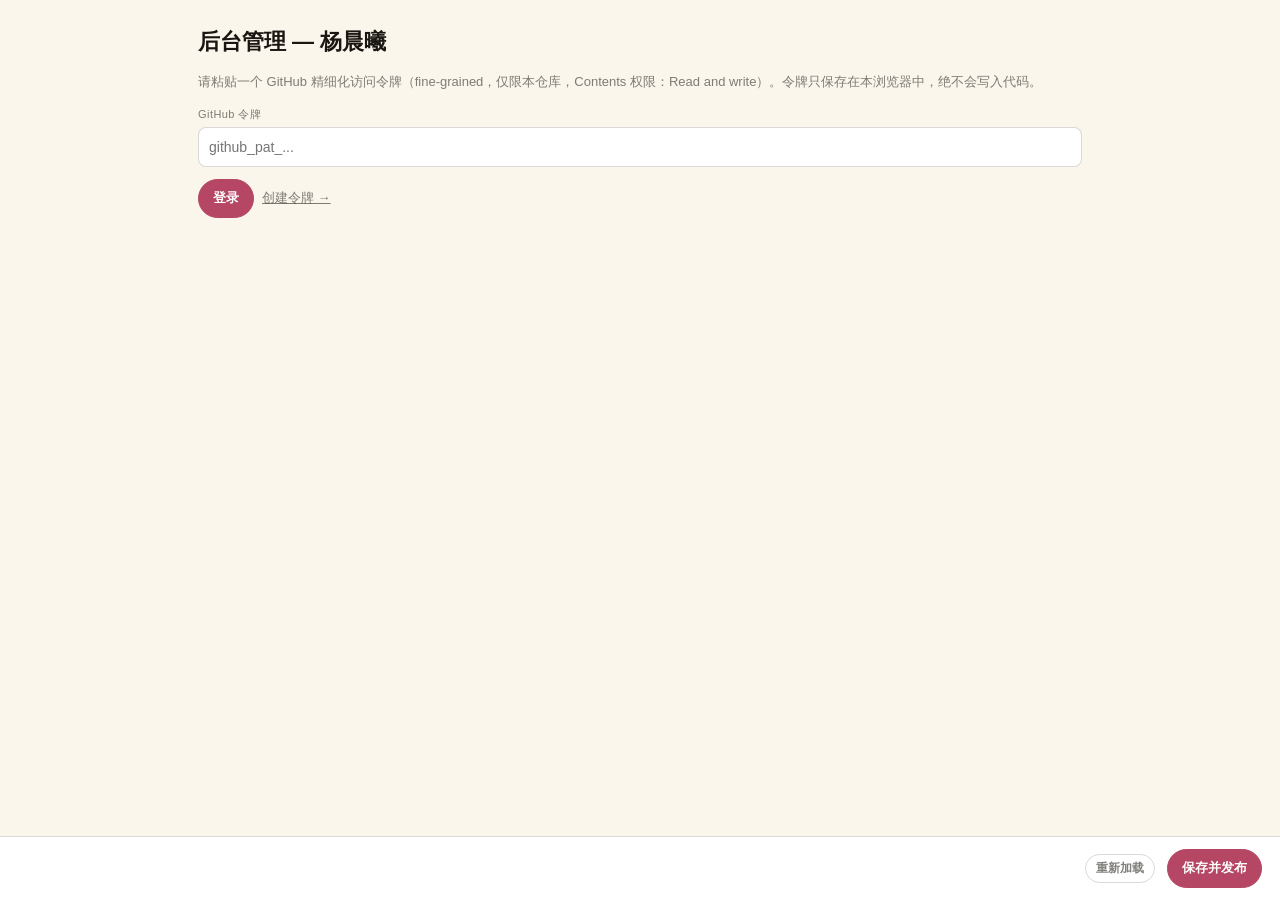
<file: admin/index.html>
<!DOCTYPE html>
<html lang="zh">
<head>
<meta charset="UTF-8">
<meta name="viewport" content="width=device-width, initial-scale=1.0">
<meta name="robots" content="noindex,nofollow">
<title>后台管理 — 杨晨曦</title>
<style>
  :root{--paper:#FBF6EC;--ink:#1A1712;--accent:#B54664;--b:rgba(26,23,18,.16);--soft:rgba(26,23,18,.55);
        --mono:ui-monospace,"SF Mono",Menlo,Consolas,monospace;--sans:-apple-system,BlinkMacSystemFont,"Segoe UI","PingFang SC","Noto Sans SC",sans-serif}
  *{box-sizing:border-box}
  body{margin:0;background:var(--paper);color:var(--ink);font-family:var(--sans);line-height:1.6}
  a{color:var(--accent)}
  .wrap{max-width:920px;margin:0 auto;padding:24px 18px 120px}
  h1{font-size:22px;margin:0 0 4px} h2{font-size:16px;margin:26px 0 10px;border-bottom:1.5px solid var(--b);padding-bottom:6px}
  h3{font-size:14px;margin:0}
  .muted{color:var(--soft);font-size:13px}
  label{display:block;font-size:11px;letter-spacing:.04em;color:var(--soft);margin:8px 0 3px}
  input,textarea,select{width:100%;font:inherit;font-size:14px;padding:8px 10px;border:1.5px solid var(--b);border-radius:8px;background:#fff;color:var(--ink)}
  input[type=checkbox]{width:auto}
  textarea{min-height:64px;resize:vertical}
  button{font:inherit;font-size:13px;font-weight:600;padding:8px 14px;border-radius:999px;border:1.5px solid var(--ink);background:transparent;color:var(--ink);cursor:pointer}
  button.primary{background:var(--accent);border-color:var(--accent);color:#fff}
  button.small{padding:4px 10px;font-size:12px}
  button.ghost{border-color:var(--b);color:var(--soft)}
  button:disabled{opacity:.5;cursor:default}
  .row{display:flex;gap:8px;flex-wrap:wrap;align-items:center}
  .tri{display:grid;grid-template-columns:1fr 1fr 1fr;gap:6px;margin-top:16px}
  .tri .t{position:relative}
  .tri .t span{position:absolute;top:-13px;left:2px;font-size:10px;color:var(--soft)}
  .block>div+div,.block label{margin-top:6px}
  .card{border:1.5px solid var(--b);border-radius:12px;padding:14px;margin:12px 0;background:#fff}
  .block{border:1px solid var(--b);border-radius:10px;padding:12px;margin:10px 0;background:var(--paper)}
  .imgfield{display:flex;gap:6px;align-items:center}
  .imgfield input{flex:1}
  .pill{font-size:11px;padding:2px 8px;border-radius:999px;background:var(--accent);color:#fff}
  .hide{display:none}
  #bar{position:fixed;bottom:0;left:0;right:0;background:#fff;border-top:1.5px solid var(--b);
       padding:12px 18px;display:flex;gap:12px;align-items:center;justify-content:flex-end;z-index:10}
  #status{margin-right:auto;font-size:13px;color:var(--soft)}
  .items{margin-left:10px;border-left:2px solid var(--b);padding-left:12px}
  details>summary{cursor:pointer;font-weight:600;padding:4px 0}
  code{font-family:var(--mono);font-size:12px}
</style>
</head>
<body>
<div class="wrap" id="app"></div>
<div id="bar" class="hide">
  <span id="status"></span>
  <button class="ghost small" id="reloadBtn">重新加载</button>
  <button class="primary" id="saveBtn">保存并发布</button>
</div>

<script>
/* ============================================================
   后台：通过 GitHub API（浏览器端）编辑 projects.json 与 简历 CV。
   GitHub 令牌只保存在浏览器（localStorage），绝不写入代码。
   ============================================================ */
const OWNER = "Arkww", REPO = "sissisite", BRANCH = "main";
const API = "https://api.github.com/repos/" + OWNER + "/" + REPO + "/contents/";
let TOKEN = localStorage.getItem("gh-token") || "";
let STATE = [];        // 项目数组
let projectsSha = null;
let SITE = {};         // 首页设置（site.json）
let siteSha = null;
function defaultSite(){ return { eyebrow:["","",""], role:["","",""], experience:["","",""], lead:["","",""], chips:[] }; }

const app = document.getElementById("app");
const bar = document.getElementById("bar");
const statusEl = document.getElementById("status");

/* ---------- 工具函数 ---------- */
function h(tag, attrs, kids){
  const e = document.createElement(tag);
  attrs = attrs || {};
  for(const k in attrs){
    if(k === "class") e.className = attrs[k];
    else if(k === "html") e.innerHTML = attrs[k];
    else if(k.slice(0,2) === "on") e.addEventListener(k.slice(2), attrs[k]);
    else if(attrs[k] != null) e.setAttribute(k, attrs[k]);
  }
  (kids || []).forEach(c => {
    if(c == null || c === false || c === true) return;          // 跳过空值/布尔值
    e.appendChild(c instanceof Node ? c : document.createTextNode(String(c)));
  });
  return e;
}
function setStatus(msg, err){ statusEl.textContent = msg || ""; statusEl.style.color = err ? "#c0392b" : "var(--soft)"; }
function sortByN(){ STATE.sort((a,b) => (parseInt(a.n,10)||0) - (parseInt(b.n,10)||0)); }
function encPath(p){ return p.split("/").map(encodeURIComponent).join("/"); }
function hdr(){ return { Authorization: "Bearer " + TOKEN, Accept: "application/vnd.github+json", "Content-Type": "application/json" }; }
function utf8ToB64(s){ return btoa(Array.from(new TextEncoder().encode(s)).map(b => String.fromCharCode(b)).join("")); }
function b64ToUtf8(b){ return new TextDecoder().decode(Uint8Array.from(atob(b.replace(/\n/g,"")), c => c.charCodeAt(0))); }
function fileToB64(file){ return new Promise((res, rej) => { const r = new FileReader(); r.onload = () => res(r.result.split(",")[1]); r.onerror = rej; r.readAsDataURL(file); }); }

async function ghGet(path){
  const r = await fetch(API + encPath(path) + "?ref=" + BRANCH, { headers: hdr(), cache: "no-store" });
  if(r.status === 404) return { missing: true };
  if(!r.ok) throw new Error("GET " + path + " → " + r.status);
  return r.json();
}
async function ghPut(path, contentB64, sha, message){
  const send = (useSha) => {
    const body = { message: message || ("admin: update " + path), content: contentB64, branch: BRANCH };
    if(useSha) body.sha = useSha;
    return fetch(API + encPath(path), { method: "PUT", headers: hdr(), body: JSON.stringify(body) });
  };
  let r = await send(sha);
  if(r.status === 409){                     // sha 过期：拉取最新版本再试一次
    const ex = await ghGet(path);
    r = await send(ex.missing ? null : ex.sha);
  }
  if(r.status === 403 || r.status === 404)
    throw new Error("令牌没有写入权限。请在 GitHub 上编辑该令牌 → Repository permissions → 「Contents」→ Read and write，并确认已选择「sissisite」仓库。");
  if(!r.ok) throw new Error("PUT " + path + " → " + r.status + " " + (await r.text()));
  return r.json();
}
async function uploadBinary(path, file, message){
  const b64 = await fileToB64(file);
  const ex = await ghGet(path);
  return ghPut(path, b64, ex.missing ? null : ex.sha, message);
}

/* ---------- 登录（令牌） ---------- */
function renderGate(){
  bar.classList.add("hide");
  app.innerHTML = "";
  app.append(
    h("h1", {}, ["后台管理 — 杨晨曦"]),
    h("p", { class:"muted" }, ["请粘贴一个 GitHub 精细化访问令牌（fine-grained，仅限本仓库，Contents 权限：Read and write）。令牌只保存在本浏览器中，绝不会写入代码。"]),
    h("label", {}, ["GitHub 令牌"]),
    (function(){ const i = h("input", { type:"password", id:"tok", placeholder:"github_pat_..." }); i.value = TOKEN; return i; })(),
    h("div", { class:"row", style:"margin-top:12px" }, [
      h("button", { class:"primary", onclick: async () => {
        TOKEN = document.getElementById("tok").value.trim();
        if(!TOKEN){ setStatus("令牌为空", true); return; }
        localStorage.setItem("gh-token", TOKEN);
        try { setStatus("连接中…"); await loadAll(); }
        catch(e){ alert("失败：" + e.message + "\n请检查令牌及其权限。"); }
      } }, ["登录"]),
      h("a", { href:"https://github.com/settings/personal-access-tokens/new", target:"_blank", class:"muted" }, ["创建令牌 →"])
    ])
  );
}

/* 询问 GitHub：该令牌是否对本仓库有写入权限。 */
async function verifyToken(){
  const r = await fetch("https://api.github.com/repos/" + OWNER + "/" + REPO, { headers: hdr(), cache: "no-store" });
  if(r.status === 401) throw new Error("令牌无效或已过期。");
  if(!r.ok) throw new Error("访问被拒绝（" + r.status + "）。");
  const j = await r.json();
  if(!(j.permissions && j.permissions.push))
    throw new Error("该令牌没有写入权限（需要在 sissisite 仓库上开启「Contents: Read and write」）。");
}
async function loadAll(){
  await verifyToken();
  const f = await ghGet("projects.json");
  if(f.missing) throw new Error("仓库中找不到 projects.json。");
  projectsSha = f.sha;
  STATE = JSON.parse(b64ToUtf8(f.content));
  sortByN();
  const ls = STATE.map(p => p.s), ld = [...new Set(ls.filter((s, i) => ls.indexOf(s) !== i))];
  if(ld.length) setTimeout(() => alert("注意：线上数据里有重复的项目：" + ld.join("、") + "。\n请检查并删除多余的项，再发布。"), 400);
  const sf = await ghGet("site.json");
  if(sf.missing){ SITE = defaultSite(); siteSha = null; }
  else { SITE = JSON.parse(b64ToUtf8(sf.content)); siteSha = sf.sha; }
  renderApp();
}

/* ============================================================
   字段控件
   ============================================================ */
function textInput(owner, key, opts){
  opts = opts || {};
  const i = h("input", { type: opts.type || "text", placeholder: opts.ph || "" });
  i.value = owner[key] != null ? owner[key] : "";
  i.addEventListener("input", () => {
    let v = i.value;
    if(opts.type === "number") v = v === "" ? undefined : Number(v);
    owner[key] = v;
  });
  if(opts.width) i.style.maxWidth = opts.width;
  return i;
}
function checkbox(owner, key, lbl){
  const i = h("input", { type:"checkbox" });
  i.checked = !!owner[key];
  i.addEventListener("change", () => { owner[key] = i.checked || undefined; });
  return h("label", { style:"letter-spacing:0;display:flex;gap:6px;align-items:center" }, [i, lbl]);
}
/* 三语 [中文, 法语, 英语] 编辑器。确保 owner[key] 是数组。 */
function triField(owner, key, label, multiline){
  if(!Array.isArray(owner[key])) owner[key] = [owner[key]||"", owner[key]||"", owner[key]||""];
  const arr = owner[key];
  const tag = multiline ? "textarea" : "input";
  const mk = (idx) => {
    const el = h(tag, { placeholder: ["中文","Français","English"][idx] });
    el.value = arr[idx] || "";
    el.addEventListener("input", () => { arr[idx] = el.value; });
    return h("div", { class:"t" }, [h("span", {}, [["中文","法语","英语"][idx]]), el]);
  };
  return h("div", {}, [ label ? h("label", {}, [label]) : "",
    h("div", { class:"tri" }, [mk(0), mk(1), mk(2)]) ]);
}
/* 图片/文件字段：文件名输入 + 上传按钮（提交到 images/<dir>/） */
function imageField(owner, key, dir, label){
  const nameI = h("input", { placeholder:"文件名.jpg" });
  nameI.value = owner[key] || "";
  nameI.addEventListener("input", () => { owner[key] = nameI.value; });
  const file = h("input", { type:"file", class:"hide" });
  const btn = h("button", { class:"small ghost", type:"button" }, ["⬆ 上传"]);
  btn.onclick = () => file.click();
  file.onchange = async () => {
    const f = file.files[0]; if(!f) return;
    const name = (nameI.value.trim() || f.name);
    try {
      setStatus("上传 " + name + "…");
      await uploadBinary("images/" + dir + "/" + name, f, "admin: upload " + dir + "/" + name);
      owner[key] = name; nameI.value = name;
      setStatus("已上传：" + name + " ✓ — 记得点「保存并发布」让改动生效");
    } catch(e){ setStatus("上传出错：" + e.message, true); alert(e.message); }
  };
  return h("div", {}, [ label ? h("label", {}, [label]) : "",
    h("div", { class:"imgfield" }, [nameI, btn, file]) ]);
}

/* ============================================================
   区块编辑器
   ============================================================ */
const BLOCK_TYPES = ["text","img","grid","cards","duo","video","pdf"];
function newBlock(k){
  if(k==="text") return { k:"text", t:["","",""], b:["","",""] };
  if(k==="img") return { k:"img", src:"", r:"4/3", cap:["","",""] };
  if(k==="grid") return { k:"grid", cols:2, items:[] };
  if(k==="cards") return { k:"cards", cols:2, items:[] };
  if(k==="duo") return { k:"duo", layout:"img-text", t:["","",""], b:["","",""], img:{ src:"", r:"4/3", cap:["","",""] } };
  if(k==="video") return { k:"video", src:"", r:"16/9", cap:["","",""] };
  if(k==="pdf") return { k:"pdf", src:"", cap:["","",""] };
}
function ratioFit(owner){
  return h("div", { class:"row" }, [
    h("div", { style:"width:110px" }, [h("label", {}, ["宽高比"]), textInput(owner,"r",{ph:"4/3"})]),
    h("div", { style:"width:150px" }, [h("label", {}, ["填充方式"]), (function(){
      const s = h("select", {}, [h("option",{value:""},["cover 裁剪（默认）"]), h("option",{value:"contain"},["contain 完整"])]);
      s.value = owner.fit || ""; s.addEventListener("change",()=>{ owner.fit = s.value || undefined; }); return s;
    })()]),
    h("div", { style:"width:110px" }, [h("label", {}, ["最大宽度 px"]), textInput(owner,"max",{type:"number",ph:"—"})])
  ]);
}
function itemBar(label, ctx){
  return h("div", { class:"row", style:"justify-content:space-between" }, [
    h("strong",{},[label]),
    h("div",{class:"row"},[
      h("button",{class:"small ghost",title:"上移",onclick:ctx.onUp},["↑"]),
      h("button",{class:"small ghost",title:"下移",onclick:ctx.onDown},["↓"]),
      h("button",{class:"small ghost",onclick:ctx.onDel},["删除"])
    ])
  ]);
}
function gridItemEditor(item, ctx){
  return h("div", { class:"block" }, [
    itemBar("图片", ctx),
    imageField(item, "src", ctx.dir, "文件"),
    ratioFit(item),
    triField(item, "cap", "图注")
  ]);
}
function cardItemEditor(item, ctx){
  return h("div", { class:"block" }, [
    itemBar("卡片", ctx),
    imageField(item, "src", ctx.dir, "图片"),
    ratioFit(item),
    triField(item, "t", "标题"),
    triField(item, "b", "文字", true),
    h("div", { class:"row" }, [
      h("div",{style:"width:150px"},[h("label",{},["色块颜色"]), textInput(item,"sw",{ph:"#E9C84A"})]),
      h("div",{style:"flex:1"},[h("label",{},["中文副标题（可选）"]), textInput(item,"cn",{ph:"细浪珍珠白"})])
    ])
  ]);
}
function blockEditor(block, dir, ctx){
  const body = h("div", {});
  function fill(){
    body.innerHTML = "";
    if(block.k==="text"){ body.append(triField(block,"t","分节标题"), triField(block,"b","段落",true)); }
    else if(block.k==="img"){ body.append(imageField(block,"src",dir,"图片"), ratioFit(block), triField(block,"cap","图注")); }
    else if(block.k==="video"){ body.append(imageField(block,"src",dir,"视频（.mp4）"), h("div",{style:"width:110px"},[h("label",{},["宽高比"]),textInput(block,"r",{ph:"16/9"})]), triField(block,"cap","图注")); }
    else if(block.k==="pdf"){ body.append(imageField(block,"src",dir,"PDF"), triField(block,"cap","图注")); }
    else if(block.k==="duo"){
      const sel = h("select",{},[h("option",{value:"img-text"},["图片 + 文字"]),h("option",{value:"text-img"},["文字 + 图片"])]);
      sel.value=block.layout||"img-text"; sel.addEventListener("change",()=>{block.layout=sel.value;});
      block.img = block.img || {src:"",r:"4/3",cap:["","",""]};
      body.append(h("label",{},["布局"]),sel, triField(block,"t","标题"), triField(block,"b","文字",true),
        h("label",{},["图片"]), imageField(block.img,"src",dir), ratioFit(block.img), triField(block.img,"cap","图片图注"));
    }
    else if(block.k==="grid" || block.k==="cards"){
      block.items = block.items || [];
      body.append(h("div",{style:"width:110px"},[h("label",{},["列数"]),textInput(block,"cols",{type:"number"})]));
      const list = h("div",{class:"items"});
      block.items.forEach((it,ix)=>{
        const ctx = { dir,
          onDel:()=>{ block.items.splice(ix,1); fill(); },
          onUp:()=>{ if(ix>0){ const [x]=block.items.splice(ix,1); block.items.splice(ix-1,0,x); fill(); } },
          onDown:()=>{ if(ix<block.items.length-1){ const [x]=block.items.splice(ix,1); block.items.splice(ix+1,0,x); fill(); } }
        };
        list.append((block.k==="grid"?gridItemEditor:cardItemEditor)(it, ctx));
      });
      body.append(list, h("button",{class:"small",onclick:()=>{ block.items.push(block.k==="grid"?{src:"",r:"4/3",cap:["","",""]}:{src:"",r:"2/3",t:["","",""],b:["","",""]}); fill(); }},["+ 添加图片"]));
    }
  }
  fill();
  return h("div", { class:"block" }, [
    h("div", { class:"row", style:"justify-content:space-between;margin-bottom:6px" }, [
      h("span", { class:"pill" }, [block.k]),
      h("div", { class:"row" }, [
        h("button",{class:"small ghost",title:"上移",onclick:ctx.onUp},["↑"]),
        h("button",{class:"small ghost",title:"下移",onclick:ctx.onDown},["↓"]),
        h("button",{class:"small ghost",onclick:ctx.onDel},["删除该区块"])
      ])
    ]),
    body
  ]);
}

/* ============================================================
   项目编辑器
   ============================================================ */
function projectEditor(p, index){
  const blocksWrap = h("div", {});
  function fillBlocks(){
    blocksWrap.innerHTML = "";
    p.blocks = p.blocks || [];
    p.blocks.forEach((b, bi) => blocksWrap.append(blockEditor(b, p.dir, {
      onDel:()=>{ p.blocks.splice(bi,1); fillBlocks(); },
      onUp:()=>{ if(bi>0){ const [x]=p.blocks.splice(bi,1); p.blocks.splice(bi-1,0,x); fillBlocks(); } },
      onDown:()=>{ if(bi<p.blocks.length-1){ const [x]=p.blocks.splice(bi,1); p.blocks.splice(bi+1,0,x); fillBlocks(); } }
    })));
  }
  fillBlocks();
  const leadWrap = h("div", {});
  function fillLead(){
    leadWrap.innerHTML = "";
    p.lead = p.lead || [];
    p.lead.forEach((para, li) => {
      if(!Array.isArray(para)) p.lead[li] = [para,para,para];
      leadWrap.append(h("div",{class:"block"},[
        h("div",{class:"row",style:"justify-content:space-between"},[h("strong",{},["段落 "+(li+1)]),h("button",{class:"small ghost",onclick:()=>{p.lead.splice(li,1);fillLead();}},["删除"])]),
        triField(p.lead, li, null, true)
      ]));
    });
    leadWrap.append(h("button",{class:"small",onclick:()=>{p.lead.push(["","",""]);fillLead();}},["+ 段落"]));
  }
  fillLead();

  const det = h("details", { class:"card" }, [
    h("summary", {}, [ (p.n?p.n+" · ":"") + (Array.isArray(p.title)?(p.title[0]||p.title[1]):p.title || "（未命名）") ]),
    h("div", { class:"row" }, [
      h("div",{style:"width:90px"},[h("label",{},["编号"]),textInput(p,"n",{ph:"01"})]),
      h("div",{style:"flex:1"},[h("label",{},["Slug（网址）"]),textInput(p,"s",{ph:"my-project"})]),
      h("div",{style:"flex:1"},[h("label",{},["图片文件夹"]),textInput(p,"dir",{ph:"my-project"})])
    ]),
    triField(p, "title", "标题"),
    triField(p, "cn", "副标题"),
    triField(p, "cat", "分类"),
    h("div",{class:"row",style:"margin-top:6px"},[
      h("div",{style:"flex:1"},[imageField(p,"cover",p.dir,"封面（缩略图）")]),
      checkbox(p,"featured","首页展示")
    ]),
    h("label",{},["简介"]), leadWrap,
    h("h3",{style:"margin-top:16px"},["内容（区块）"]), blocksWrap,
    h("div",{class:"row",style:"margin-top:8px"},[
      (function(){ const s=h("select",{style:"width:auto"},BLOCK_TYPES.map(t=>h("option",{value:t},[t])));
        return h("div",{class:"row"},[s, h("button",{class:"small",onclick:()=>{p.blocks.push(newBlock(s.value));fillBlocks();}},["+ 添加区块"])]); })()
    ]),
    h("div",{class:"row",style:"margin-top:14px;border-top:1px solid var(--b);padding-top:10px;justify-content:space-between"},[
      h("span",{class:"muted"},["排序由「编号」决定（改编号即可调整顺序）"]),
      h("button",{class:"small ghost",style:"color:#c0392b;border-color:#c0392b",onclick:()=>{ if(confirm("确定删除这个项目？")){ STATE.splice(index,1); renderApp(); } }},["删除项目"])
    ])
  ]);
  return det;
}

/* ---------- 简历 CV ---------- */
function cvPanel(){
  const langs = [["fr","CVFR.pdf","法语"],["en","CVEN.pdf","英语"],["zh","CVZH.pdf","中文"]];
  const rows = langs.map(([code,file,name]) => {
    const fileI = h("input",{type:"file",accept:"application/pdf",class:"hide"});
    const up = h("button",{class:"small ghost"},["⬆ 替换"]);
    up.onclick=()=>fileI.click();
    fileI.onchange=async()=>{ const f=fileI.files[0]; if(!f) return;
      try{ setStatus("上传 "+file+"…"); await uploadBinary("cv/"+file, f, "admin: update "+file); setStatus(file+" 已更新 ✓"); }
      catch(e){ setStatus("出错："+e.message,true); alert(e.message); } };
    return h("div",{class:"row",style:"justify-content:space-between;padding:6px 0;border-bottom:1px solid var(--b)"},[
      h("div",{},[h("strong",{},[name]),h("span",{class:"muted"},["  cv/"+file])]),
      h("div",{class:"row"},[ h("a",{class:"muted",href:"/cv/"+file,target:"_blank"},["查看 / 导出"]), up, fileI ])
    ]);
  });
  return h("div",{class:"card"}, rows);
}

/* ---------- 首页设置（site.json） ---------- */
function chipsEditor(){
  const wrap = h("div", {});
  function fill(){
    wrap.innerHTML = "";
    SITE.chips = SITE.chips || [];
    SITE.chips.forEach((c, ix) => {
      if(!Array.isArray(SITE.chips[ix])) SITE.chips[ix] = [c||"",c||"",c||""];
      wrap.append(h("div", { class:"block" }, [
        h("div", { class:"row", style:"justify-content:space-between" }, [
          h("strong", {}, ["技能 " + (ix+1)]),
          h("div", { class:"row" }, [
            h("button",{class:"small ghost",title:"上移",onclick:()=>{ if(ix>0){ const [x]=SITE.chips.splice(ix,1); SITE.chips.splice(ix-1,0,x); fill(); } }},["↑"]),
            h("button",{class:"small ghost",title:"下移",onclick:()=>{ if(ix<SITE.chips.length-1){ const [x]=SITE.chips.splice(ix,1); SITE.chips.splice(ix+1,0,x); fill(); } }},["↓"]),
            h("button",{class:"small ghost",onclick:()=>{ SITE.chips.splice(ix,1); fill(); }},["删除"])
          ])
        ]),
        triField(SITE.chips, ix, null)
      ]));
    });
    wrap.append(h("button", { class:"small", style:"margin-top:8px", onclick:()=>{ SITE.chips.push(["","",""]); fill(); } }, ["+ 添加技能气泡"]));
  }
  fill();
  return h("div", {}, [ h("label", {}, ["技能气泡（三语）"]), wrap ]);
}
function siteSettings(){
  return h("div", { class:"card" }, [
    triField(SITE, "eyebrow", "小标题（眉标）"),
    triField(SITE, "role", "职位"),
    triField(SITE, "experience", "经验副标题"),
    triField(SITE, "lead", "个人简介", true),
    h("hr", { style:"border:none;border-top:1px solid var(--b);margin:16px 0" }),
    chipsEditor()
  ]);
}

/* ---------- 主渲染 ---------- */
function renderApp(){
  bar.classList.remove("hide");
  app.innerHTML = "";
  app.append(
    h("div",{class:"row",style:"justify-content:space-between"},[
      h("h1",{},["后台管理 — 杨晨曦"]),
      h("div",{class:"row"},[
        h("a",{href:"/",target:"_blank"},[h("button",{class:"small ghost"},["↗ 打开网站"])]),
        h("button",{class:"small ghost",onclick:()=>{ localStorage.removeItem("gh-token"); TOKEN=""; renderGate(); }},["退出登录"])
      ])
    ]),
    h("p",{class:"muted"},["编辑内容后点击「保存并发布」。每次保存都会在 GitHub 创建一次提交，并自动触发 Vercel 重新部署。"]),
    h("h2",{},["首页设置"]),
    siteSettings(),
    h("h2",{},["简历 CV（PDF）"]),
    cvPanel(),
    h("h2",{},["项目（" + STATE.length + "）"]),
    (function(){ const c=h("div",{}); STATE.forEach((p,i)=>c.append(projectEditor(p,i))); return c; })(),
    h("div",{style:"margin-top:14px"},[
      h("button",{class:"small",onclick:()=>{ STATE.push({ s:"new-project", n:String(STATE.length+1).padStart(2,"0"), dir:"new-project", cover:"cover.jpg", title:["","",""], cn:["","",""], cat:["","",""], lead:[["","",""]], blocks:[] }); renderApp(); window.scrollTo(0,document.body.scrollHeight); }},["+ 新建项目"])
    ])
  );
}

/* ---------- 保存 / 重新加载 ---------- */
document.getElementById("saveBtn").onclick = async () => {
  const btn = document.getElementById("saveBtn"); btn.disabled = true;
  try {
    setStatus("发布中…");
    sortByN();
    const slugs = STATE.map(p => p.s);
    const dupS = [...new Set(slugs.filter((s, i) => slugs.indexOf(s) !== i))];
    if(dupS.length && !confirm("检测到重复的项目（slug 重复）：" + dupS.join("、") + "。\n这通常意味着数据出错，仍要发布吗？")){
      setStatus("已取消发布"); btn.disabled = false; return;
    }
    const nums = STATE.map(p => p.n);
    const dupN = [...new Set(nums.filter((x, i) => x && nums.indexOf(x) !== i))];
    if(dupN.length && !confirm("检测到重复的编号：" + dupN.join("、") + "。\n两个项目用了同一个编号，显示顺序会不确定。请先改成唯一的编号。\n仍要发布吗？")){
      setStatus("已取消发布"); btn.disabled = false; return;
    }
    const res = await ghPut("projects.json", utf8ToB64(JSON.stringify(STATE, null, 2)), projectsSha, "admin: 更新项目");
    projectsSha = res.content.sha;
    SITE.rev = Date.now();   // cache-busting: force fresh images/videos after publish
    const sres = await ghPut("site.json", utf8ToB64(JSON.stringify(SITE, null, 2)), siteSha, "admin: 更新首页");
    siteSha = sres.content.sha;
    setStatus("已发布 ✓ — Vercel 正在重新部署（约 1 分钟）");
  } catch(e){ setStatus("失败：" + e.message, true); alert(e.message); }
  finally { btn.disabled = false; }
};
document.getElementById("reloadBtn").onclick = async () => {
  if(!confirm("从 GitHub 重新加载？未保存的修改将丢失。")) return;
  try { await loadAll(); setStatus("已重新加载。"); } catch(e){ setStatus(e.message, true); }
};

/* ---------- 启动 ---------- */
if(TOKEN){ loadAll().catch(() => renderGate()); } else { renderGate(); }
</script>
</body>
</html>
</file>
